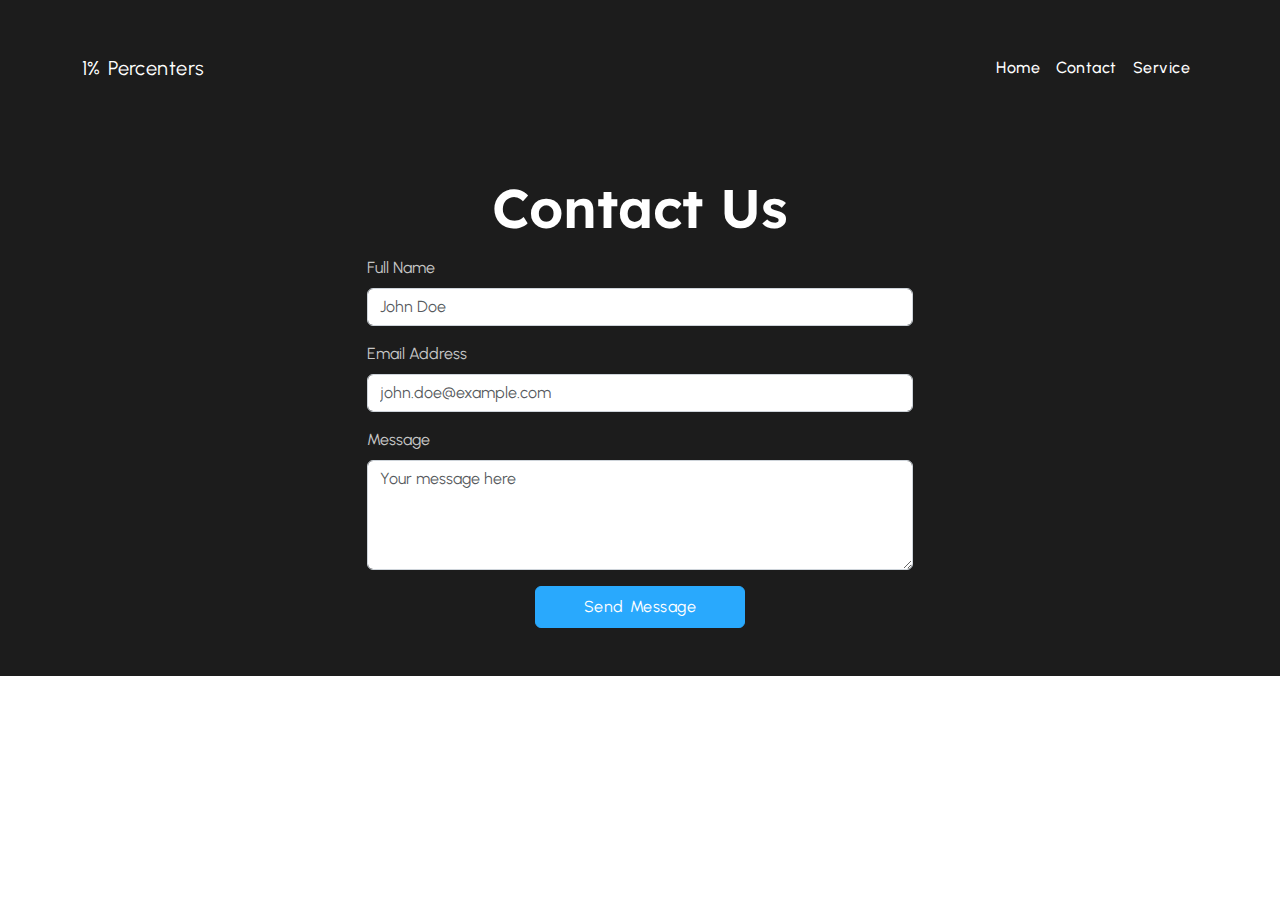
<file: contact.html>
<!DOCTYPE html>
<html lang="en">

<head>
    <meta charset="UTF-8">
    <meta name="viewport" content="width=device-width, initial-scale=1.0">
    <link rel="stylesheet" href="https://cdnjs.cloudflare.com/ajax/libs/font-awesome/6.6.0/css/all.min.css">
    <link href="https://cdn.jsdelivr.net/npm/bootstrap@5.3.3/dist/css/bootstrap.min.css" rel="stylesheet"
        integrity="sha384-QWTKZyjpPEjISv5WaRU9OFeRpok6YctnYmDr5pNlyT2bRjXh0JMhjY6hW+ALEwIH" crossorigin="anonymous">
    <link rel="stylesheet" href="styles.css">
    <title>Contact Us - 1% Percenters</title>
</head>

<body>
    <!-- Navigation -->
    <nav class="navbar navbar-expand-lg bg-color py-5 pt-lg-5">
        <div class="container">
            <a class="navbar-brand text-white" href="#">1% Percenters</a>
            <button class="navbar-toggler" type="button" data-bs-toggle="collapse"
                data-bs-target="#navbarSupportedContent" aria-controls="navbarSupportedContent" aria-expanded="false"
                aria-label="Toggle navigation">
                <span class="navbar-toggler-icon"></span>
            </button>
            <div class="collapse navbar-collapse" id="navbarSupportedContent">
                <ul class="navbar-nav ms-auto mb-2 mb-lg-0">
                    <li class="nav-item">
                        <a class="nav-link" href="index.html">Home</a>
                    </li>
                    <li class="nav-item">
                        <a class="nav-link active" aria-current="page" href="contact.html">Contact</a>
                    </li>
                    <li class="nav-item">
                        <a class="nav-link active" aria-current="page" href="service.html">Service</a>
                    </li>
                </ul>
            </div>
        </div>
    </nav>

    <!-- Contact Form Section -->
    <section class="contact-form-section bg-color py-5">
        <div class="container">
            <div class="row">
                <div class="col-12 col-md-8 col-lg-6 mx-auto">
                    <h2 class="text-center text-white mb-4">Contact Us</h2>
                    <form>
                        <div class="mb-3">
                            <label for="name" class="form-label text-light-grey">Full Name</label>
                            <input type="text" class="form-control" id="name" placeholder="John Doe" required>
                        </div>
                        <div class="mb-3">
                            <label for="email" class="form-label text-light-grey">Email Address</label>
                            <input type="email" class="form-control" id="email" placeholder="john.doe@example.com"
                                required>
                        </div>
                        <div class="mb-3">
                            <label for="message" class="form-label text-light-grey">Message</label>
                            <textarea class="form-control" id="message" rows="4" placeholder="Your message here"
                                required></textarea>
                        </div>
                        <div class="text-center">
                            <button type="submit" class="btn btn-primary px-5 py-2 text-capitalize">Send
                                Message</button>
                        </div>
                    </form>
                </div>
            </div>
        </div>
    </section>

    <script src="https://cdn.jsdelivr.net/npm/bootstrap@5.3.3/dist/js/bootstrap.bundle.min.js"
        integrity="sha384-YvpcrYf0tY3lHB60NNkmXc5s9fDVZLESaAA55NDzOxhy9GkcIdslK1eN7N6jIeHz"
        crossorigin="anonymous"></script>
</body>

</html>
</file>
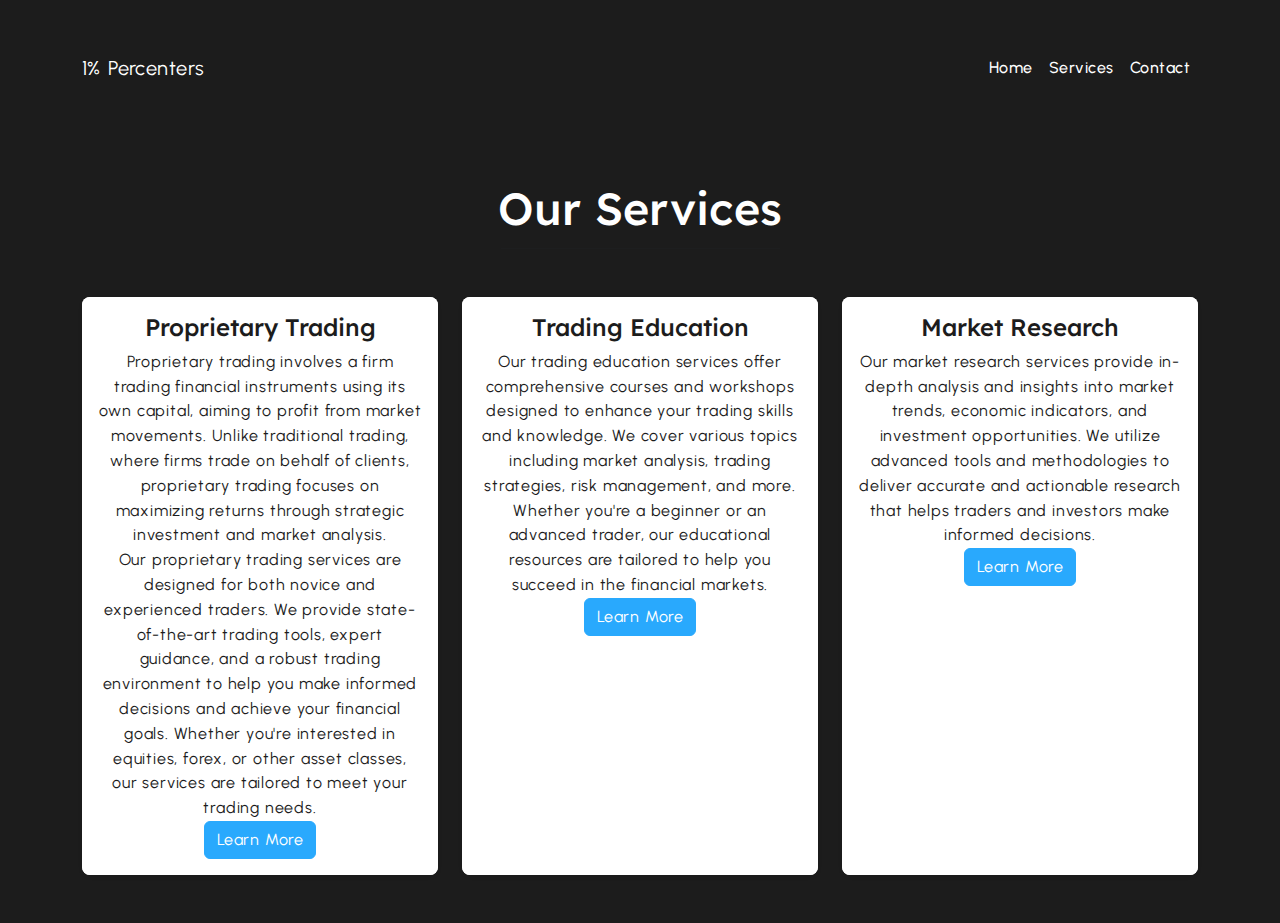
<file: service.html>
<!DOCTYPE html>
<html lang="en">

<head>
    <meta charset="UTF-8">
    <meta name="viewport" content="width=device-width, initial-scale=1.0">
    <link rel="stylesheet" href="https://cdnjs.cloudflare.com/ajax/libs/font-awesome/6.6.0/css/all.min.css">
    <link href="https://cdn.jsdelivr.net/npm/bootstrap@5.3.3/dist/css/bootstrap.min.css" rel="stylesheet"
        integrity="sha384-QWTKZyjpPEjISv5WaRU9OFeRpok6YctnYmDr5pNlyT2bRjXh0JMhjY6hW+ALEwIH" crossorigin="anonymous">
    <link rel="stylesheet" href="styles.css">
    <title>Services - 1% Percenters</title>
</head>

<body>
    <!-- Navigation -->
    <nav class="navbar navbar-expand-lg bg-color py-5 pt-lg-5">
        <div class="container">
            <a class="navbar-brand text-white" href="#">1% Percenters</a>
            <button class="navbar-toggler" type="button" data-bs-toggle="collapse"
                data-bs-target="#navbarSupportedContent" aria-controls="navbarSupportedContent" aria-expanded="false"
                aria-label="Toggle navigation">
                <span class="navbar-toggler-icon"></span>
            </button>
            <div class="collapse navbar-collapse" id="navbarSupportedContent">
                <ul class="navbar-nav ms-auto mb-2 mb-lg-0">
                    <li class="nav-item">
                        <a class="nav-link" href="index.html">Home</a>
                    </li>
                    <li class="nav-item">
                        <a class="nav-link active" aria-current="page" href="services.html">Services</a>
                    </li>
                    <li class="nav-item">
                        <a class="nav-link" href="contact.html">Contact</a>
                    </li>
                </ul>
            </div>
        </div>
    </nav>

    <!-- Services Section -->
    <section class="services-page bg-color py-5">
        <div class="container">
            <div class="text-center common-title mb-5">
                <h2 class="common-heading text-white">Our Services</h2>
                <hr class="w-25 mx-auto">
            </div>
            <div class="row g-4">
                <!-- Trading Service -->
                <div class="col-12 col-md-6 col-lg-4">
                    <div class="card text-center border-0 shadow-sm rounded-3 card-box">
                        <div class="card-body">
                            <h5 class="card-title">Proprietary Trading</h5>
                            <p class="card-text">Proprietary trading involves a firm trading financial instruments using
                                its own capital, aiming to profit from market movements. Unlike traditional trading,
                                where firms trade on behalf of clients, proprietary trading focuses on maximizing
                                returns through strategic investment and market analysis.</p>
                            <p class="card-text">Our proprietary trading services are designed for both novice and
                                experienced traders. We provide state-of-the-art trading tools, expert guidance, and a
                                robust trading environment to help you make informed decisions and achieve your
                                financial goals. Whether you're interested in equities, forex, or other asset classes,
                                our services are tailored to meet your trading needs.</p>
                            <a href="#" class="btn btn-primary">Learn More</a>
                        </div>
                    </div>
                </div>
                <!-- Trading Education -->
                <div class="col-12 col-md-6 col-lg-4">
                    <div class="card text-center border-0 shadow-sm rounded-3 card-box">
                        <div class="card-body">
                            <h5 class="card-title">Trading Education</h5>
                            <p class="card-text">Our trading education services offer comprehensive courses and
                                workshops designed to enhance your trading skills and knowledge. We cover various topics
                                including market analysis, trading strategies, risk management, and more. Whether you're
                                a beginner or an advanced trader, our educational resources are tailored to help you
                                succeed in the financial markets.</p>
                            <a href="#" class="btn btn-primary">Learn More</a>
                        </div>
                    </div>
                </div>
                <!-- Market Research -->
                <div class="col-12 col-md-6 col-lg-4">
                    <div class="card text-center border-0 shadow-sm rounded-3 card-box">
                        <div class="card-body">
                            <h5 class="card-title">Market Research</h5>
                            <p class="card-text">Our market research services provide in-depth analysis and insights
                                into market trends, economic indicators, and investment opportunities. We utilize
                                advanced tools and methodologies to deliver accurate and actionable research that helps
                                traders and investors make informed decisions.</p>
                            <a href="#" class="btn btn-primary">Learn More</a>
                        </div>
                    </div>
                </div>
            </div>
        </div>
    </section>

    <script src="https://cdn.jsdelivr.net/npm/bootstrap@5.3.3/dist/js/bootstrap.bundle.min.js"
        integrity="sha384-YvpcrYf0tY3lHB60NNkmXc5s9fDVZLESaAA55NDzOxhy9GkcIdslK1eN7N6jIeHz"
        crossorigin="anonymous"></script>
</body>

</html>
</file>
<file: styles.css>
@import url('https://fonts.googleapis.com/css2?family=Josefin+Sans:wght@400;600;700&family=Lexend+Deca:wght@100;200;300;400;500;600;700&family=Montserrat:wght@400;700&family=Mulish:wght@300&family=Poppins:wght@300;400;600&family=Urbanist:wght@300;400;600;700;800;900&display=swap');

* {
    margin: 0;
    padding: 0;
    box-sizing: border-box;
    font-family: "Urbanist", sans-serif;
}

html {
    scroll-behavior: smooth;
}

:root {
    --bs-dark-primary: #1c1c1c;
    --bs-main-color: #fff;
    --bs-primary-color: #c6c6c6;
    --secondary-color: #29a9fd;
    --bs-supporting-color: #C850C0;
}

h1,
h2,
h3,
h4,
h5 {
    font-family: 'Lexend Deca', sans-serif;
    color: var(--bs-dark-primary);
}

h1 {
    font-size: 3.8rem;
}

h2 {
    line-height: 3rem;
    font-weight: 600;
    font-size: 3.4rem;
}

p {
    margin: 0;
    font-weight: 400;
    font-size: 1rem;
    color: var(--bs-dark-primary);
    letter-spacing: 0.05rem;
    line-height: 1.55rem;
    font-synthesis: none;
    text-rendering: optimizeLegibility;
}

a {
    text-decoration: none;
}

li {
    list-style: none;
}

button,
a {
    font-size: 1.15rem;
    letter-spacing: 0.03rem;
    word-spacing: .1rem;
}

.nav-link {
    color: var(--bs-main-color) !important;
    font-weight: 500;
}

.nav-link:hover,
.nav-link:focus {
    color: var(--secondary-color) !important;
    text-decoration: underline;
}

.common-heading {
    font-size: 2.8rem;
    font-weight: 500;
    letter-spacing: 0.01rem !important;
}

.hero-section .container {
    display: grid;
    place-content: center;
    height: inherit;
}

.bg-main {
    min-height: 80vh;
    height: auto;
    position: relative;
}

.bg-color {
    background-color: var(--bs-dark-primary);
}

.text-light-grey {
    color: var(--bs-primary-color);
}

.bg-theme {
    color: var(--bs-supporting-color);
    background-image: none !important;
}

._hero-video--section {
    max-width: 100%;
    width: 60rem;
    border-radius: 2rem;
}

.custom-shape-divider-bottom-1722701657 {
    position: absolute;
    bottom: 0;
    left: 0;
    width: 100%;
    overflow: hidden;
    line-height: 0;
    transform: rotate(180deg);
}

.custom-shape-divider-bottom-1722701657 svg {
    position: relative;
    display: block;
    width: calc(100% + 1.3px);
    height: 220px;
    transform: rotateY(180deg);
}

.custom-shape-divider-bottom-1722701657 .shape-fill {
    fill: #FFFFFF;
}

.services-section {
    padding: 6rem 0 3rem 0 !important;
}

.icon-span {
    width: 2.5rem;
    height: 2.5rem;
    background-color: var(--secondary-color);
    color: var(--bs-main-color);
}

.card-box {
    height: 100%;
    display: flex;
    flex-direction: column;
    transition: all 0.3s ease;
}

.card-box:hover {
    box-shadow: rgba(149, 157, 165, 0.2) 0 8px 24px;
    transform: translateY(-5px);
}

.card-box .card-body {
    flex-grow: 1;
}

/* more info section */

.more-info-section {
    background-image: linear-gradient(rgba(22, 22, 22, 0.9), rgba(22, 22, 22, 0.9)), url("https://images.pexels.com/photos/316093/pexels-photo-316093.jpeg?auto=compress&cs=tinysrgb&w=1260&h=750&dpr=1");
    background-attachment: fixed;
    background-size: cover;
    background-position: center;
    background-repeat: no-repeat;
    padding: 6rem 0;
    overflow: hidden;
}

.more-info-section .img-section {
    position: relative;
}

.more-info-section .img-section img {
    width: 70%;
}

/* carousel */

.carousel .card {
    background-color: #262631;
    color: var(--bs-main-color);
    transition: all 0.3s linear;
}

.carousel-inner .card p {
    color: var(--bs-main-color);
}

.carousel-inner .card:hover {
    background: var(--bs-main-color);
    color: var(--bs-dark-color);
}

.carousel-inner .card:hover p {
    color: var(--bs-dark-color);
}

.fa-star {
    color: var(--bs-supporting-color);
}

.carousel-indicators {
    bottom: -20%;
}

.carousel-indicators [data-bs-target] {
    margin-top: 2rem;
    width: .7rem;
    height: .7rem;
    background-color: #1089ff;
}

.btn-primary {
    transition: all 0.3s ease;
}

.btn-primary:hover {
    transform: translateY(-3px);
    box-shadow: 0 4px 8px rgba(0, 0, 0, 0.2);
}

@media (max-width: 768px) {
    h1 {
        font-size: 2.5rem;
    }

    h2 {
        font-size: 2.2rem;
    }

    .common-heading {
        font-size: 2rem;
    }

    ._hero-video--section {
        width: 100%;
    }

    .carousel-indicators {
        bottom: -10%;
    }
}

.contact-form-section {
    background-color: var(--bs-dark-primary);
    padding: 60px 0;
}

.form-control {
    border-radius: 0.375rem;
    border: 1px solid #ced4da;
}

.form-control:focus {
    border-color: var(--secondary-color);
    box-shadow: 0 0 0 0.2rem rgba(38, 143, 255, 0.25);
}

.btn-primary {
    background-color: var(--secondary-color);
    border-color: var(--secondary-color);
}

.btn-primary:hover {
    background-color: #0056b3;
    border-color: #0056b3;
}

.services-page {
    background-color: var(--bs-dark-primary);
    padding: 60px 0;
}

.card {
    border-radius: 0.375rem;
    overflow: hidden;
}

.card-img-top {
    width: 100%;
    height: 200px;
    object-fit: cover;
}

.card-body {
    background-color: var(--bs-main-color);
}

.card-title {
    font-size: 1.5rem;
    color: var(--bs-dark-primary);
}

.card-text {
    color: var(--bs-dark-primary);
}

.btn-primary {
    background-color: var(--secondary-color);
    border-color: var(--secondary-color);
}

.btn-primary:hover {
    background-color: #0056b3;
    border-color: #0056b3;
}

.testimonial-card {
    background-color: #262631;
    color: var(--bs-main-color);
    transition: all 0.3s ease;
    height: 100%;
}

.testimonial-card:hover {
    background-color: var(--bs-main-color);
    color: var(--bs-dark-primary);
    transform: translateY(-5px);
}

.testimonial-card .card-img-top {
    height: 200px;
    object-fit: cover;
}

.testimonial-card .card-body {
    background-color: inherit;
    color: inherit;
}

.testimonial-card:hover .card-body {
    background-color: var(--bs-main-color);
}

.testimonial-card .card-title,
.testimonial-card .card-text {
    color: inherit;
}

.testimonial-card .rating {
    color: var(--bs-supporting-color);
}

.carousel-control-prev,
.carousel-control-next {
    width: 5%;
}

.carousel-control-prev-icon,
.carousel-control-next-icon {
    background-color: var(--secondary-color);
    border-radius: 50%;
}

@media (max-width: 768px) {
    .testimonial-card {
        margin-bottom: 20px;
    }
}

.main-footer-section{
    padding-top: 30px;
    padding-bottom: 30px;
}

.carousel slide{
    padding-top: 30px;
    padding-bottom: 30px;
}

/* Carousel Section */
.carousel-section {
    background-color: var(--bs-dark-primary);
    /* Ensures the section background matches the dark theme */
    padding: 6rem 0;
    /* Adjust padding as needed */
}

/* Carousel Container */
.carousel-inner {
    background-color: var(--bs-dark-primary);
    /* Matches the dark theme */
}

.carousel-item {
    padding: 2rem;
    /* Adds padding inside each carousel item */
}

.carousel-item .testimonial-card {
    background-color: #262631;
    /* Matches the card background */
    color: var(--bs-main-color);
    /* Ensures text color is readable */
    padding: 2rem;
    /* Adds padding inside each testimonial card */
    border-radius: 0.5rem;
    /* Rounded corners for the cards */
}

.carousel-item .testimonial-card .rating {
    color: var(--bs-supporting-color);
    /* Star color */
}

/* Carousel Indicators */
.carousel-indicators {
    bottom: -15%;
    /* Adjusted for better alignment */
}

.carousel-indicators [data-bs-target] {
    width: .8rem;
    /* Slightly larger for better visibility */
    height: .8rem;
    background-color: var(--secondary-color);
    /* Matches the theme */
}

/* Carousel Controls */
.carousel-control-prev,
.carousel-control-next {
    width: 5%;
    /* Adjust width for better control size */
}

.carousel-control-prev-icon,
.carousel-control-next-icon {
    background-color: var(--secondary-color);
    /* Control button color */
    border-radius: 50%;
    /* Rounded control buttons */
}

/* Responsive Adjustments */
@media (max-width: 768px) {
    .carousel-indicators {
        bottom: -10%;
        /* Adjust for mobile view */
    }

    .carousel-control-prev,
    .carousel-control-next {
        width: 10%;
        /* Increase control button size on smaller screens */
    }
}
</file>
